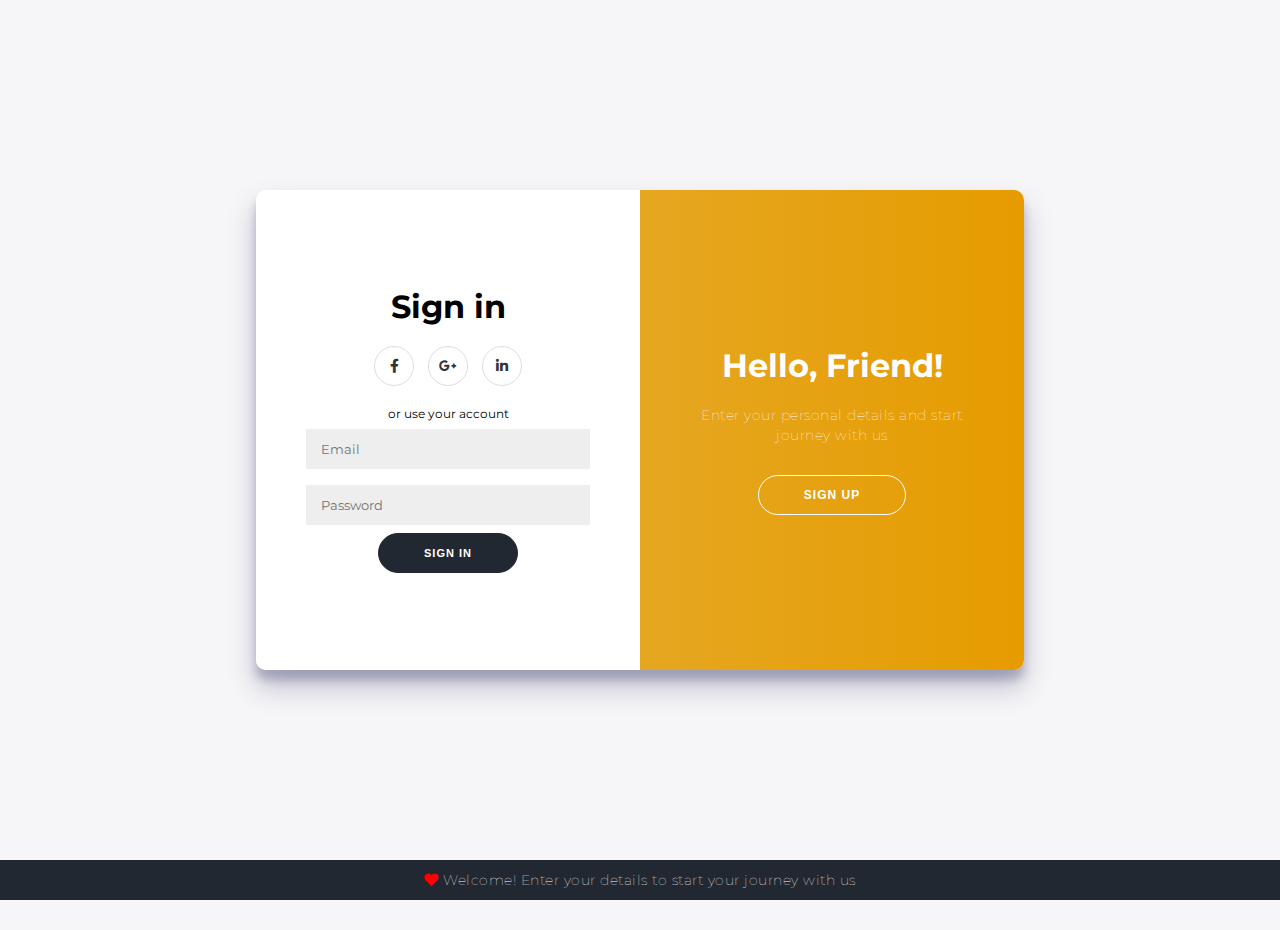
<file: signUp.html>
<!DOCTYPE html>
<html lang="en">
<head>
    <meta charset="UTF-8">
    <meta name="viewport" content="width=device-width, initial-scale=1.0">
    <link rel="stylesheet" href="/css/signUp.css">
    <link
  href="https://cdnjs.cloudflare.com/ajax/libs/font-awesome/5.15.4/css/all.min.css" rel="stylesheet"/>
    <title>DIY</title>
</head>
<body>
  <div class="container" id="container">
    <div class="form-container sign-up-container">
      <form action="#">
        <h1>Create Account</h1>
        <div class="social-container">
          <a href="#" class="social"><i class="fab fa-facebook-f"></i></a>
          <a href="#" class="social"><i class="fab fa-google-plus-g"></i></a>
          <a href="#" class="social"><i class="fab fa-linkedin-in"></i></a>
        </div>
        <span>or use your email for registration</span>
        <input type="text" placeholder="Name" id="name" />
        <input type="email" placeholder="Email" id="Email" />
        <input type="password" placeholder="Password" id="Password"/>
        <button>Sign Up</button>
      </form>
    </div>
    <div class="form-container sign-in-container">
      <form action="#">
        <h1>Sign in</h1>
        <div class="social-container">
          <a href="#" class="social"><i class="fab fa-facebook-f"></i></a>
          <a href="#" class="social"><i class="fab fa-google-plus-g"></i></a>
          <a href="#" class="social"><i class="fab fa-linkedin-in"></i></a>
        </div>
        <span>or use your account</span>
        <input type="email" placeholder="Email" id="email" />
        <input type="password" placeholder="Password " id="password"  />

          <button><a href="index.html" id="bb">Sign In</a></button>
     
            </form>
    </div>
    <div class="overlay-container">
      <div class="overlay">
        <div class="overlay-panel overlay-left">
          <h1>Welcome Back!</h1>
          <p>To keep connected with us please login with your personal info</p>
          <button class="ghost" id="signIn">Sign In</button>
        </div>
        <div class="overlay-panel overlay-right">
          <h1>Hello, Friend!</h1>
          <p>Enter your personal details and start journey with us</p>
          <button class="ghost" id="signUp">Sign Up</button>
        </div>
      </div>
    </div>
  </div>
  
  <footer>
    <p>
      <i class="fa fa-heart"></i> 
      Welcome! Enter your details to start your journey with us
    </p>
  </footer>
  <script type="module" src="/js/signUp.js"></script>
</body>
</html>
</file>
<file: css/signUp.css>
@import url('https://fonts.googleapis.com/css?family=Montserrat:400,800');

* {
	box-sizing: border-box;
}

body {
	background: #f6f5f7;
	display: flex;
	justify-content: center;
	align-items: center;
	flex-direction: column;
	font-family: 'Montserrat', sans-serif;
	height: 100vh;
	margin: -20px 0 50px;
}

.social-container :hover{
	background-color: #4f52eb;
}

h1 {
	font-weight: bold;
	margin: 0;
}

h2 {
	text-align: center;
}

p {
	font-size: 14px;
	font-weight: 100;
	line-height: 20px;
	letter-spacing: 0.5px;
	margin: 20px 0 30px;
}

span {
	font-size: 12px;
}

#email{
	font-family: 'Montserrat', sans-serif;
}

#password{
	font-family: 'Montserrat', sans-serif;
}

#Email{
	font-family: 'Montserrat', sans-serif;
}

#Password{
	font-family: 'Montserrat', sans-serif;
}
#name{
	font-family: 'Montserrat', sans-serif;

}

a {
	color: #333;
	font-size: 14px;
	text-decoration: none;
	margin: 15px 0;
}

#bb{
	color: white;
	font-size: 11px;
}

button {
	border-radius: 20px;
	border: 1px solid #222831;
	background-color: #222831;
	color: #FFFFFF;
	font-size: 12px;
	font-weight: bold;
	padding: 12px 45px;
	letter-spacing: 1px;
	text-transform: uppercase;
	transition: transform 80ms ease-in;
}

button:active {
	transform: scale(0.95);
}

button:focus {
	outline: none;
}

button.ghost {
	background-color: transparent;
	border-color: #FFFFFF;
}

form {
	background-color: #FFFFFF;
	display: flex;
	align-items: center;
	justify-content: center;
	flex-direction: column;
	padding: 0 50px;
	height: 100%;
	text-align: center;
}

input {
	background-color: #eee;
	border: none;
	padding: 12px 15px;
	margin: 8px 0;
	width: 100%;
}

.container {
	background-color: #fff;
	border-radius: 10px;
  	box-shadow: 0 17px 28px rgba(37, 34, 91, 0.25), 
			0 10px 10px rgba(19, 21, 71, 0.22);
	position: relative;
	overflow: hidden;
	width: 768px;
	max-width: 100%;
	min-height: 480px;
}

.form-container {
	position: absolute;
	top: 0;
	height: 100%;
	transition: all 0.6s ease-in-out;
}

.sign-in-container {
	left: 0;
	width: 50%;
	z-index: 2;
}

.container.right-panel-active .sign-in-container {
	transform: translateX(100%);
}

.sign-up-container {
	left: 0;
	width: 50%;
	opacity: 0;
	z-index: 1;
}

.container.right-panel-active .sign-up-container {
	transform: translateX(100%);
	opacity: 1;
	z-index: 5;
	animation: show 0.6s;
}

@keyframes show {
    0%, 49.99% {
        opacity: 0;
        z-index: 1;
    }
    50%, 100% {
        opacity: 1;
        z-index: 5;
    }
}


.overlay-container {
	position: absolute;
	top: 0;
	left: 50%;
	width: 50%;
	height: 100%;
	overflow: hidden;
	transition: transform 0.6s ease-in-out;
	z-index: 100;
}

.container.right-panel-active .overlay-container{
	transform: translateX(-100%);
}

.overlay {
	background: #222831;
	background: -webkit-linear-gradient(to right, #e69c00, #3c4655);
	background: linear-gradient(to right, #e5b142, #e69c00);
	background-repeat: no-repeat;
	background-size: cover;
	background-position: 0 0;
	color: #FFFFFF;
	position: relative;
	left: -100%;
	height: 100%;
	width: 200%;
  	transform: translateX(0);
	transition: transform 0.6s ease-in-out;
}

.container.right-panel-active .overlay {
  	transform: translateX(50%);
}

.overlay-panel {
	position: absolute;
	display: flex;
	align-items: center;
	justify-content: center;
	flex-direction: column;
	padding: 0 40px;
	text-align: center;
	top: 0;
	height: 100%;
	width: 50%;
	transform: translateX(0);
	transition: transform 0.6s ease-in-out;
}

.overlay-left {
	transform: translateX(-20%);
}

.container.right-panel-active .overlay-left {
	transform: translateX(0);
}

.overlay-right {
	right: 0;
	transform: translateX(0);
}

.container.right-panel-active .overlay-right {
	transform: translateX(20%);
}

.social-container {
	margin: 20px 0;
}

.social-container a {
	border: 1px solid #DDDDDD;
	border-radius: 50%;
	display: inline-flex;
	justify-content: center;
	align-items: center;
	margin: 0 5px;
	height: 40px;
	width: 40px;
}

footer {
    background-color: #222831;
    color: #fff;
    font-size: 14px;
    bottom: 0;
    position: fixed;
    left: 0;
    right: 0;
    text-align: center;
    z-index: 999;
}

footer p {
    margin: 10px 0;
}

footer i {
    color: red;
}

footer a {
    color: #3c97bf;
    text-decoration: none;
}


/* Media Queries for Smaller Screens */
@media (max-width: 768px) {
    .container {
        flex-direction: column; /* Stack panels vertically */
        height: auto;
    }
}

@media (max-width: 480px) {
    button {
        padding: 8px 16px;
        font-size: 12px;
    }

    input {
        width: 100%;
    }

    .social-container a {
        width: 25px;
        height: 25px;
    }
}
</file>
